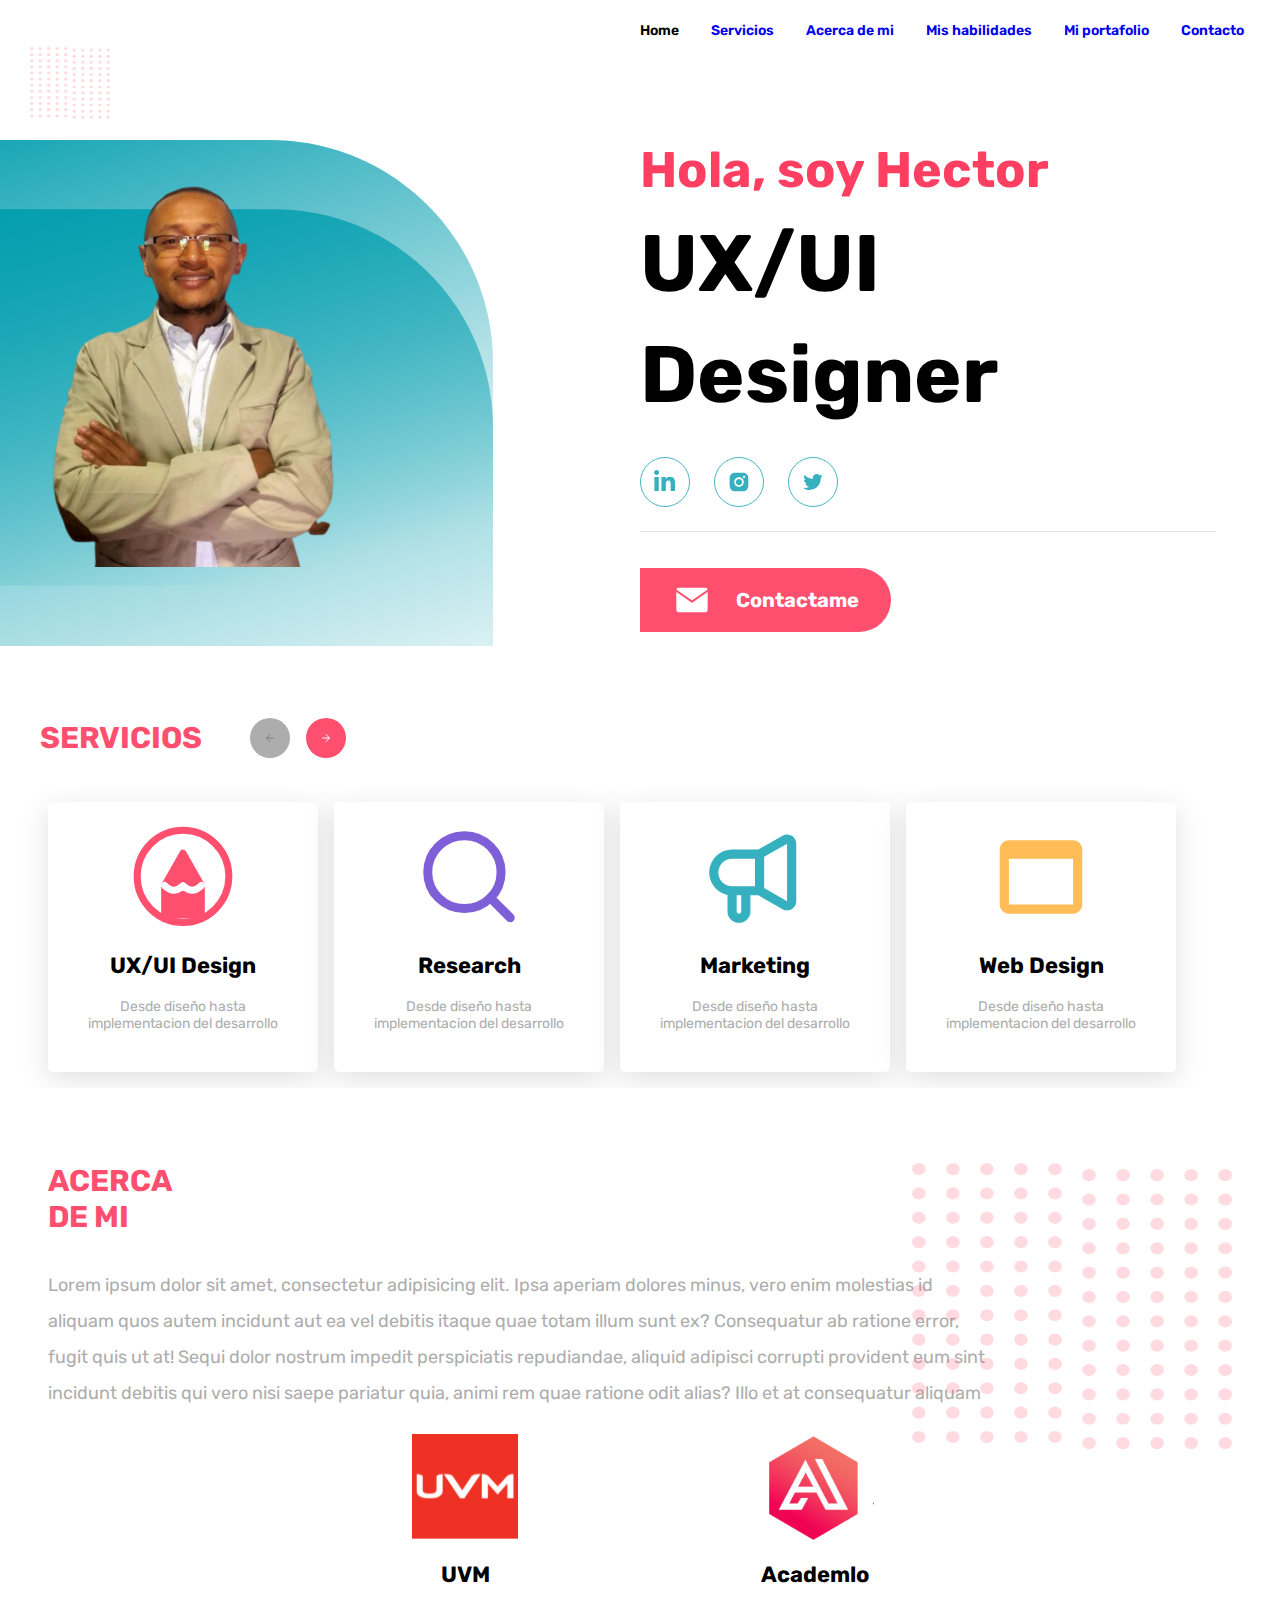
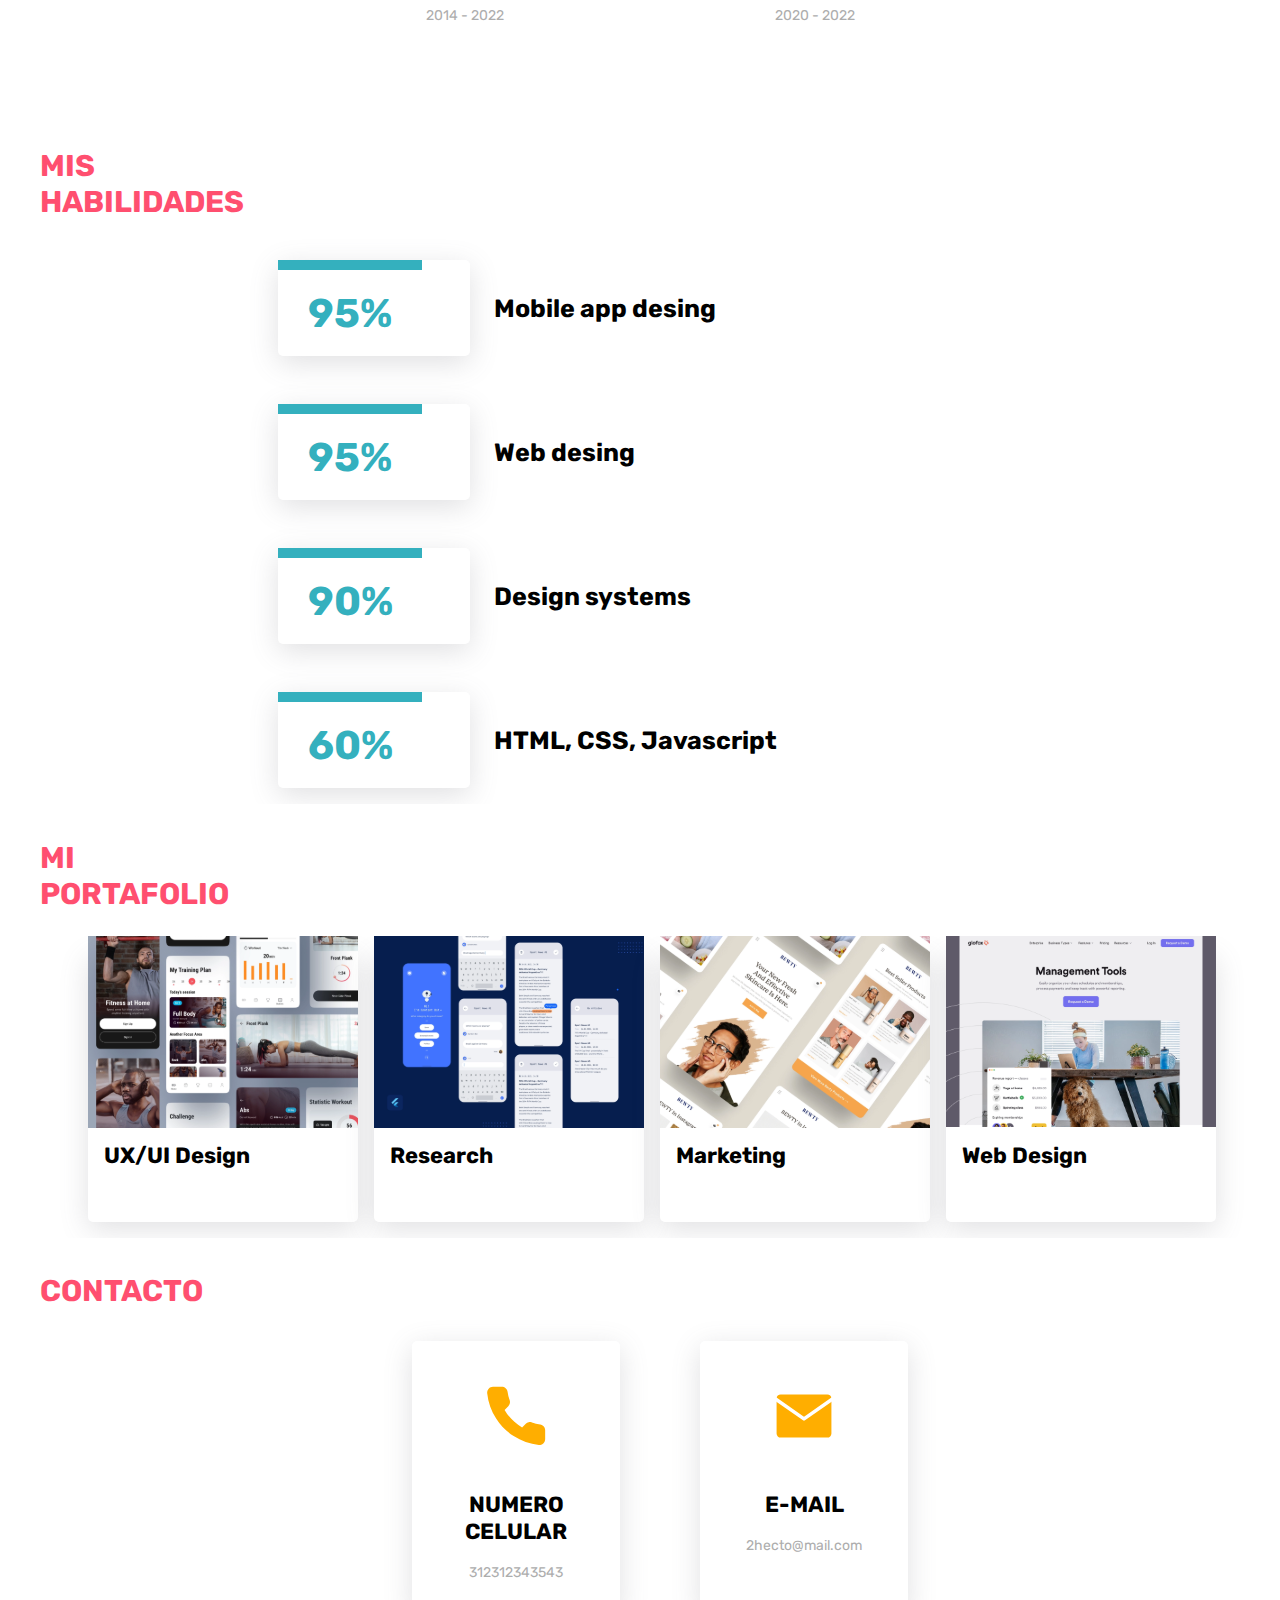
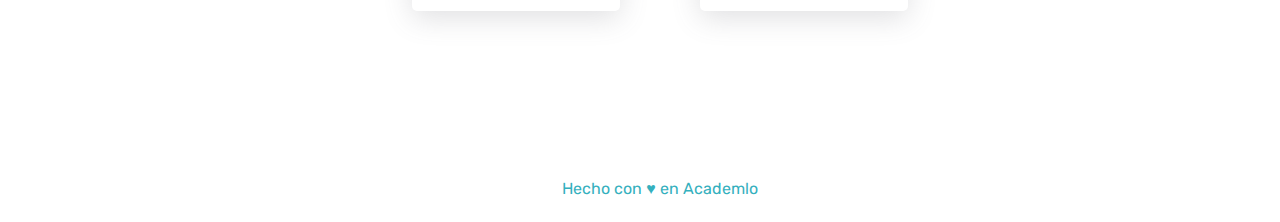
<file: index.html>
<!DOCTYPE html>
<html lang="es">

<head>
  <title>Portafolio 3</title>
  <meta charset="UTF-8">
  <meta name="viewport" content="width=device-width, initial-scale=1.0">
  <link href="./css/inicio.css" rel="stylesheet">

</head>

<body>

  <nav>
    <div>
      <img src="./iconos/Group 84-1.svg" id="icono">
    </div>
    <input type="checkbox" id="menu-portafolio3">
    <label for="menu-portafolio3">
      <img src="./iconos/menu 1.svg" id="imagen-menu">
    </label>
    <ul>
      <li>Home</li>
      <a href="#seccion_servicios" style="text-decoration: none;">
       <li>Servicios</li>
      </a>
      <a href="#seccion_acerca_de_mi" style="text-decoration: none;">
       <li>Acerca de mi</li>
      </a>
      <a href="#seccion_mis_habilidades" style="text-decoration: none;">
       <li>Mis habilidades</li>
      </a>
      <a href="#seccion_portafolio" style="text-decoration: none;">
       <li>Mi portafolio</li>
     </a>
     <a href="#seccion_contacto" style="text-decoration: none;">
      <li>Contacto</li>
     </a> 
    </ul>
  </nav>

  <div class="contenedor-dos-columnas">

    <div class="columna1">
      <div class="fondo_azul">
      <img src="./iconos/Group 85.svg" id="imagen_azul_fondo">
      <div class="mi-foto">
        <img src="./imagenes/foto-2.png" alt="">
      </div>
    </div>
    </div>

    <div class="columna2">

      <div class="nombreCarrera">

        <p class="texto-rosado nombre">Hola, soy Hector</h3>

        <p class="carrera"> UX/UI </h1>

        <p class="carrera"> Designer</h1>

      </div>

      <div class="contenedor-redes-sociales">
        <div class="div-red-social">

          <img src="./iconos/cib_linkedin-in.svg">

        </div>
        <div class="div-red-social">

          <img src="./iconos/ant-design_instagram-filled.svg">

        </div>
        <div class="div-red-social">

          <img src="./iconos/ant-design_twitter-outlined.svg">

        </div>
      </div>

      <div class="boton-contactame">
        <img src="./iconos/mail 3.svg" alt="">
        <p>Contactame</p>
      </div>

    </div>

  </div>


  <div class="servicios">
    <div class="acciones-servicios">

      <p class="titulo-izquierda" id="seccion_servicios">SERVICIOS</p>

      <div class="flechas">

        <div class="flecha flecha-izquierda">
          <img src="./iconos/arrow-left 1.svg" alt="" class="flecha-izq">
        </div>
        <div class="flecha flecha-derecha">
          <img src="./iconos/arrow-right 1.svg" alt="" class="flecha-der">
        </div>

      </div>
    </div>

    <div class="contenedor-tarjetas">

      <div class="tarjeta ">
        <div class="icono-tarjeta">
          <img src="./iconos/iconoir_design-pencil.svg">
        </div>
        <p class="titulo-tarjeta">UX/UI Design</p>
        <br>
        <p class="texto-tarjeta">Desde diseño hasta <br> implementacion del desarrollo</p>
      </div>


      <div class="tarjeta">
        <div class="icono-tarjeta">
          <img src="./iconos/feather_search.svg">
        </div>
        <p class="titulo-tarjeta">Research</p>
        <br>
        <p class="texto-tarjeta">Desde diseño hasta <br> implementacion del desarrollo</p>
      </div>

      <div class="tarjeta">
        <div class="icono-tarjeta">
          <img src="./iconos/majesticons_speakerphone-line.svg">


        </div>
        <p class="titulo-tarjeta">Marketing</p>
        <br>
        <p class="texto-tarjeta">Desde diseño hasta <br> implementacion del desarrollo</p>
      </div>

      <div class="tarjeta">
        <div class="icono-tarjeta">
          <img src="./iconos/ic_outline-web-asset.svg">


        </div>
        <p class="titulo-tarjeta">Web Design</p>
        <br>
        <p class="texto-tarjeta">Desde diseño hasta <br> implementacion del desarrollo</p>
      </div>
    </div>
  </div>

  <div class="seccion-acerca-de-mi">
    <div class="contenedor-tarjetas">

      <div class="acerca-de-mi">
        <div id="seccion_acerca_de_mi">
         <p class="titulo-izquierda">ACERCA</p>
         <p class="titulo-izquierda">DE MI</p>
        </div>

        <div class="contenedor-parrafo">
          <img src="./iconos/Group 84-1.svg" class="fondo-parrafo">
          <p class="parrafo">Lorem ipsum dolor sit amet, consectetur adipisicing elit. Ipsa aperiam dolores minus, vero
            enim molestias id aliquam quos autem incidunt aut ea vel debitis itaque quae totam illum sunt ex?
            Consequatur ab ratione error, fugit quis ut at! Sequi dolor nostrum impedit perspiciatis repudiandae,
            aliquid adipisci corrupti provident eum sint incidunt debitis qui vero nisi saepe pariatur quia, animi rem
            quae ratione odit alias? Illo et at consequatur aliquam </p>

        </div>

        <div class="contenedor-items">

          <div class="tarjeta item">
            <div class="icono-tarjeta ">
              <img src="./iconos/image 9.svg" class=" uvm">
            </div>
            <p class="titulo-tarjeta">UVM
            <p>
              <br>
            <p class="texto-tarjeta">2014 - 2022</p>
          </div>
          <div class="tarjeta item">
            <div class="icono-tarjeta">
              <img src="./iconos/logo_academlo 5.svg" class=" Academlo">
            </div>
            <p class="titulo-tarjeta">Academlo
            <p>
              <br>
            <p class="texto-tarjeta">2020 - 2022</p>
          </div>
        </div>


      </div>



    </div>

  </div>

  

  <div class="contenedor-tarjetas seccion">

    
    <div id="seccion_mis_habilidades">  
     <p class="titulo-izquierda">MIS </p>
     <p class="titulo-izquierda">HABILIDADES</p>
    </div>

    <div class="contenedor-habilidades">

      <div class="habilidad">
        <div class="tarjeta-porcentaje">
          <div class="porcentaje-numero">
            <p>95%</p>
          </div>
        </div>
        <div class="habilidad-texto">
          <p>Mobile app desing</p>
        </div>
      </div>
      <div class="habilidad">

        <div class="tarjeta-porcentaje">
          <div class="porcentaje-numero">
            <p>95%</p>

          </div>
        </div>
        <div class="habilidad-texto">
          <p>Web desing</p>
        </div>
      </div>
      <div class="habilidad">

        <div class="tarjeta-porcentaje">
          <div class="porcentaje-numero">
            <p>90%</p>

          </div>
        </div>
        <div class="habilidad-texto">
          <p>Design systems</p>
        </div>
      </div>
      <div class="habilidad">

        <div class="tarjeta-porcentaje">
          <div class="porcentaje-numero">
            <p>60%</p>

          </div>
        </div>
        <div class="habilidad-texto">
          <p>HTML, CSS, Javascript</p>
        </div>
      </div>
      
    

    </div>



  </div>

 
  

<div class="seccion">
 <div id="seccion_portafolio">
  <p class="titulo-izquierda">MI</p>
  <p class="titulo-izquierda">PORTAFOLIO</p>
 </div>

  <div class="contenedor-tarjetas ">

    <div class="tarjeta ">
      <div class="icono-tarjeta">
        <img class="imagen-tarjeta" src="./iconos/image 10.svg">
      </div>
      <p class="titulo-tarjeta imagen-texto">UX/UI Design</p>
 

    </div>


    <div class="tarjeta">
      <div class="icono-tarjeta">
        <img class="imagen-tarjeta" src="./iconos/image 11.svg">
      </div>
      <p class="titulo-tarjeta imagen-texto">Research</p>
  
    </div>

    <div class="tarjeta">
      <div class="icono-tarjeta">
        <img class="imagen-tarjeta" src="./iconos/image 9-1.svg">


      </div>
      <p class="titulo-tarjeta imagen-texto">Marketing</p>
 
    </div>

    <div class="tarjeta">
      <div class="icono-tarjeta">
        <img class="imagen-tarjeta" src="./iconos/Rectangle 58.svg">
      </div>
      <p class="titulo-tarjeta imagen-texto">Web Design</p>
    
    </div>
  </div>


</div>


<div class="seccion">
  <div id="seccion_contacto">
   <p class="titulo-izquierda">CONTACTO</p>
  </div>

  <div class="contenedor-contacto">
    <div class="contenedor-items">

      <div class="tarjeta item-contacto">
        <div class="icono-tarjeta ">
          <img src="./iconos/phone 3.svg">
        </div>
        <p class="titulo-tarjeta">NUMERO <br> CELULAR
        <p>
          <br>
        <p class="texto-tarjeta">312312343543</p>
      </div>
      <div class="tarjeta item-contacto">
        <div class="icono-tarjeta">
          <img src="./iconos/mail amarillo.svg" >
        </div>
        <p class="titulo-tarjeta">E-MAIL
        <p>
          <br>
        <p class="texto-tarjeta">2hecto@mail.com</p>
      </div>
    </div>

    <div class="texto-final">
      <p>Hecho con ♥ en Academlo</p>
    </div>
  </div>


</div>
  

    








</body>

</html>
</file>
<file: css/inicio.css>
@import url("https://fonts.googleapis.com/css2?family=Rubik:wght@400&display=swap");

* {
  margin: 0;
  padding: 0;
  box-sizing: border-box;
  font-family: "Rubik", sans-serif;
}

body{
  height: 100vh;
  width: 100%;
}


:root {
  --azul: #34b0be;
  --rosado: #ff4f6f;
  --negro: #000000;
  --gris: #adadad;
  --gris-claro: #e5e5e5;
  --blanco: #ffffff;
}

#icono {
  width: 50%;
  margin-top: 110px;
  margin-left: 10px;
}

#imagen-menu {
  margin-top: 22px;
}

nav {
  display: flex;
  justify-content: space-between;
  align-items: center;
  padding: 0.5rem 1.25rem;
  margin: 0 0 5rem 0;
  height: 60px;
}

input#menu-portafolio3 {
  visibility: hidden;
}

input#menu-portafolio3 ~ ul {
  background-color: #ffffff;
  list-style: none;
  position: absolute;
  width: 100%;
  height: calc(100vh - 60px);
  top: 60px;
  display: none;
  flex-direction: column;
  align-items: center;
  gap: 2rem;
  padding: 2rem 1rem;
  z-index: 100;
}

input#menu-portafolio3:checked ~ ul{
  display: flex;
}

input#menu-portafolio3 ~ ul li {
  font-size: 14px;
  font-weight: 600;
}




.contenedor-dos-columnas {
  display: flex;
  width: 100%;
  height: max-content;
}

.columna1 {
  width: 50%;
  position:relative;
}

.columna2 {
  width: 50%;
  display: flex;
  flex-direction: column;
  gap: 1rem;
}

.boton-contactame {
  width: fit-content;
  height: 3.5rem;
  padding: 2rem;
  background-color: var(--rosado);
  cursor: pointer;
  border-top-right-radius: 50px;
  border-bottom-right-radius: 50px;
  margin-top: 20px;
  display: flex;
  flex-direction: row;
  align-items: center;
  gap: 1.5rem;
  color: var(--blanco);
  font-weight: bold;
  font-size: 20px;
}

.text-contactame {
  height: 10px;
  margin: -33px 75px;
  color: white;
}

#imagen_azul_fondo {
  width: 77%;
}

.fondo_azul{
   position: relative;
}

.mi-foto>img{
  position: absolute;
  width: 60%;
  display: flex;
  object-fit: contain;
  top:43px;
  left: 10;
}

.texto-rosado {
  color: #ff3f61;
}

.nombreCarrera {
  height: max-content;
  display: flex;
  flex-direction: column;
  gap: 1rem;
}

.nombre {
  font-size: 50px;
  font-weight: bold;
}

.carrera {
  font-size: 3rem;
  font-weight: bold;
}

.contenedor-redes-sociales {
  margin-top: 1.2rem;
  display: flex;
  flex-direction: row;
  gap: 1.5rem;
  width: 90%;

  border-bottom: 1px solid var(--gris-claro);
  padding-bottom: 1.5rem;
}

.div-red-social {
  width: 50px;
  height: 50px;
  border-radius: 50px;
  border: solid 1px #45b6c3;
  display: grid;
  place-items: center;
}

.servicios {
  margin-top: 4rem;
  display: flex;
  flex-direction: column;
}

.acciones-servicios {
  height: 3rem;
  display: flex;
  flex-direction: row;
  padding-left: 2.5rem;
  gap: 3rem;
  align-items: center;
}

.titulo-izquierda {
  color: var(--rosado);
  font-size: 30px;
  font-weight: bolder;
}

.flechas {
  display: flex;
  flex-direction: row;
  gap: 1rem;
}

.flecha {
  width: 2.5rem;
  height: 2.5rem;
  border-radius: 50px;
}

.flecha-izquierda {
  background-color: var(--gris);
}

.flecha-izq{
  padding-left: .9rem;
  margin-top: .9rem;
  color: #adadad;
}

.flecha-derecha {
  background-color: var(--rosado);
}

.flecha-der{
  padding-left: .9rem;
  margin-top: .9rem;
  color: var(--blanco);
}

.contenedor-tarjetas {
  height: max-content;

  display: flex;
  gap: 1rem;
  padding: 1rem 3rem;
  overflow-y: hidden;
  margin-top: 1.5rem;


  overflow-x: auto;
  margin-bottom: 2.2rem;
}

.tarjeta {
  height: 270px;
  min-width: 270px;
  max-width: 270px;
  box-shadow: rgba(100, 100, 111, 0.2) 0px 7px 29px 0px;
  border-radius: 5px;
  background-color: var(--blanco);
  display: flex;
  flex-direction: column;
  text-align: center;
}

.contenedor-items{
  display: flex;
  justify-content: center;
  gap: 5rem;
}

.item{
  box-shadow: none!important;

}

 .uvm{

  max-height: 70%;
}
.Academlo{
  height:100%;
    
  }

.icono-tarjeta {
  height: 150px;

  display: flex;
  align-items: center;
  justify-content: center;
}

p.titulo-tarjeta {
  font-size: 22px;
  font-weight: bolder;
}

p.texto-tarjeta {
  font-size: 14px;
  color: var(--gris);
}

.acerca-de-mi{

  position: relative;
  
  
}

.fondo-parrafo{
  position: absolute;
  right: 0;
  top:0;
  width: 20rem;
}

.contenedor-parrafo{
width: 80%;
}

p.parrafo{
  margin-top: 2rem;
  color:var(--gris);
  line-height: 2;
  font-size: 18px;

}

.seccion{
  display: flex;
  flex-direction: column;
  padding-left: 2.5rem;


}


.contenedor-habilidades{
  margin-top: 1.5rem;

  display: flex;
  flex-direction: column;
  align-items: center;

  gap: 3rem;



}

.habilidad{
  display: flex;
  gap: 1.5rem;
  width: 60%;

}

.tarjeta-porcentaje{
  
  height: 6rem;
  width: 12rem;

  box-shadow: rgba(100, 100, 111, 0.2) 0px 7px 29px 0px;
  border-radius: 5px;
  background-color: var(--blanco);

}

.porcentaje-numero{
  border-top: 10px solid var(--azul) ;
  height:6rem!important;
  width: 9rem;
  display: grid;
  place-items: center;
  color:var(--azul);
  font-size: 40px;
  font-weight: bolder;
}

.habilidad-texto{
  display: flex;
  align-items: center;
  font-size: 25px;
  font-weight: bolder;
}

.imagen-tarjeta{
  width: 100%;
  
}

p.imagen-texto{
  margin: 2.5rem 0 0 1rem !important;
  text-align: left;
}

.item-contacto{
   background-color:#ffffff;
   box-shadow: rgba(100, 100, 111, 0.2) 0px 7px 29px 0px;
   min-width: 13rem;
   margin-top: 2rem;
}

.texto-final{
  padding: 1.5rem; 
  text-align: center;
  color: #34b0be;
  margin-top: 9rem;

}


@media (min-width: 600px) {
  /* ES DISEÑO PARA PANTALLAS GRANDES */
  label {
    display: none;
  }

  .carrera {
    font-size: 5rem;
    font-weight: bold;
  }

   input#menu-portafolio3 ~ ul {
    position: static;
    display: flex;
    flex-direction: row;
    height: auto;
    justify-content: flex-end;
  }

 
} 



 ::-webkit-scrollbar {
  background-color: transparent;
}
</file>
